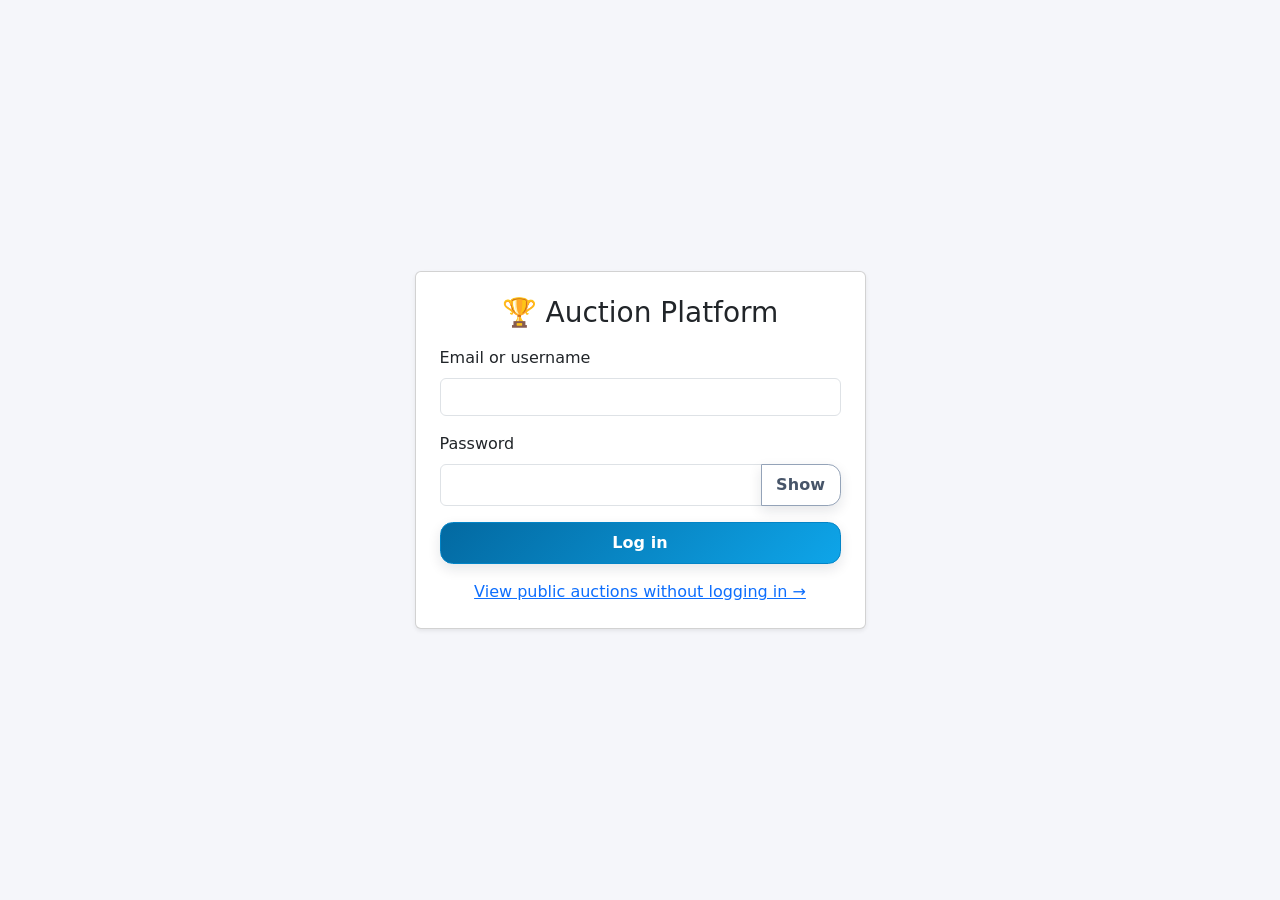
<file: App.Api/wwwroot/index.html>
<!DOCTYPE html>
<html><head><meta charset="utf-8"><title>Redirecting...</title></head>
<body>
<script>
  const role = localStorage.getItem('role');
  if (!role) { location.href = 'login.html'; }
  else if (role === 'TeamOwner') { location.href = 'team-dashboard.html'; }
  else { location.href = 'admin-dashboard.html'; }
</script>
</body></html>
</file>
<file: App.Api/wwwroot/css/app.css>
:root {
    --app-control-radius: .8rem;
    --app-control-shadow: 0 5px 13px rgba(15, 23, 42, .11);
    --app-control-shadow-hover: 0 9px 20px rgba(15, 23, 42, .17);
}

body { background-color: #f5f6fa; }

/* Shared button language: consistent geometry and interaction, semantic colors preserved. */
.btn {
    min-height: 42px;
    display: inline-flex;
    align-items: center;
    justify-content: center;
    gap: .38rem;
    padding: .55rem .9rem;
    border-radius: var(--app-control-radius);
    font-weight: 750;
    line-height: 1.1;
    letter-spacing: .005em;
    box-shadow: var(--app-control-shadow);
    transition: transform .16s ease, box-shadow .16s ease, filter .16s ease, background-color .16s ease, border-color .16s ease;
}
.btn:hover:not(:disabled):not(.disabled) {
    transform: translateY(-1px);
    box-shadow: var(--app-control-shadow-hover);
    filter: brightness(1.025);
}
.btn:active:not(:disabled):not(.disabled) {
    transform: translateY(0) scale(.985);
    box-shadow: 0 3px 8px rgba(15, 23, 42, .12);
}
.btn:focus-visible {
    outline: 3px solid rgba(14, 165, 233, .28);
    outline-offset: 2px;
    box-shadow: none;
}
.btn:disabled, .btn.disabled { opacity: .52; box-shadow: none; }
.btn-sm { min-height: 34px; padding: .4rem .68rem; border-radius: .68rem; font-size: .78rem; }
.btn-lg { min-height: 52px; padding: .72rem 1.15rem; border-radius: .9rem; }

.btn-primary, .btn-primary:hover, .btn-primary:focus { background: linear-gradient(135deg, #0369a1, #0ea5e9); border-color: #0284c7; }
.btn-success, .btn-success:hover, .btn-success:focus { background: linear-gradient(135deg, #047857, #10b981); border-color: #059669; }
.btn-danger, .btn-danger:hover, .btn-danger:focus { background: linear-gradient(135deg, #be123c, #e11d48); border-color: #be123c; }
.btn-warning, .btn-warning:hover, .btn-warning:focus { background: linear-gradient(135deg, #d97706, #f59e0b); border-color: #d97706; color: #fff; }
.btn-secondary, .btn-secondary:hover, .btn-secondary:focus { background: linear-gradient(135deg, #475569, #64748b); border-color: #475569; }
.btn-dark, .btn-dark:hover, .btn-dark:focus { background: linear-gradient(135deg, #111827, #334155); border-color: #1f2937; }
.btn-purple, .btn-purple:hover, .btn-purple:focus { background: linear-gradient(135deg, #0369a1, #0ea5e9) !important; border-color: #0284c7 !important; }

.btn-outline-primary { color: #0369a1; border-color: #38bdf8; background: #fff; }
.btn-outline-primary:hover { color: #075985; border-color: #0ea5e9; background: #e0f2fe; }
.btn-outline-success { color: #047857; border-color: #34d399; background: #fff; }
.btn-outline-success:hover { color: #065f46; border-color: #10b981; background: #d1fae5; }
.btn-outline-danger { color: #be123c; border-color: #fb7185; background: #fff; }
.btn-outline-danger:hover { color: #9f1239; border-color: #e11d48; background: #ffe4e6; }
.btn-outline-warning { color: #a15c00; border-color: #fbbf24; background: #fff; }
.btn-outline-warning:hover { color: #78350f; border-color: #f59e0b; background: #fef3c7; }
.btn-outline-secondary, .btn-outline-dark { color: #475569; border-color: #94a3b8; background: #fff; }
.btn-outline-secondary:hover, .btn-outline-dark:hover { color: #1e293b; border-color: #64748b; background: #f1f5f9; }

.btn-group { gap: .4rem; flex-wrap: wrap; }
.btn-group > .btn, .btn-group > .btn-group > .btn {
    margin-left: 0 !important;
    border-radius: var(--app-control-radius) !important;
}
.auction-header-actions { justify-content: flex-end; }
.auction-header-actions > .btn { flex: 0 0 auto; }

.navbar {
    padding-block: .65rem;
    background: linear-gradient(110deg, #111827, #1e293b) !important;
    box-shadow: 0 7px 20px rgba(15, 23, 42, .16);
}
.navbar-brand { font-weight: 850; letter-spacing: -.015em; }
.navbar .nav-link {
    min-height: 38px;
    display: inline-flex;
    align-items: center;
    padding: .48rem .75rem !important;
    border-radius: var(--app-control-radius);
    font-weight: 700;
    transition: background-color .16s ease, color .16s ease;
}
.navbar .nav-link:hover, .navbar .nav-link.active { background: rgba(255, 255, 255, .1); color: #fff; }
.navbar .btn-outline-light { background: transparent; box-shadow: none; }
.navbar .btn-outline-light:hover { background: #fff; color: #172033; }
.navbar-toggler { min-width: 42px; min-height: 42px; border-radius: var(--app-control-radius); }

.badge-sold { background-color: #198754 !important; color: #fff; }
.badge-unsold { background-color: #dc3545 !important; color: #fff; }
.badge-live { background-color: #6f42c1 !important; color: #fff; }
.badge-locked { background-color: #6c757d !important; color: #fff; }
.badge-default { background-color: #0d6efd !important; color: #fff; }

.player-card {
    height: 210px;
    display: flex;
    flex-direction: column;
    justify-content: center;
    overflow: hidden;
    border-radius: 1rem;
    box-shadow: 0 4px 20px rgba(0,0,0,.12);
    transition: transform .2s ease;
}
.player-card h2 { margin-bottom: .35rem; font-size: 1.7rem; }
.player-card p { margin-bottom: .45rem; line-height: 1.22; }
.player-selection-meter { width: min(100%, 330px); margin: auto; text-align: center; }
.player-meter-kicker { color: #0369a1; font-size: .68rem; font-weight: 900; letter-spacing: .14em; }
.player-meter-names {
    min-height: 2.65rem; display: grid; grid-template-columns: minmax(0, .85fr) minmax(0, 1.35fr) minmax(0, .85fr);
    align-items: center; gap: .4rem; margin: .25rem 0 .45rem;
}
.player-meter-side {
    overflow: hidden; color: #64748b; font-size: .7rem; font-weight: 700;
    text-overflow: ellipsis; white-space: nowrap; opacity: .72;
}
.player-meter-name {
    overflow: hidden; color: #075985; font-size: 1.05rem; font-weight: 900;
    line-height: 1.1; text-overflow: ellipsis; white-space: nowrap;
    animation: meter-name-pulse .28s ease-out;
}
.player-meter-track {
    height: 36px; display: grid; grid-template-columns: repeat(11, 1fr); align-items: end;
    gap: 4px; padding: 5px 7px; border: 1px solid #bae6fd; border-radius: .75rem;
    background: linear-gradient(180deg, #f0f9ff, #e0f2fe);
    box-shadow: inset 0 2px 7px rgba(3, 105, 161, .08);
}
.player-meter-segment {
    height: 38%; border-radius: 999px; background: #bae6fd;
    transition: height .09s ease, background-color .09s ease, box-shadow .09s ease;
}
.player-meter-segment.near { height: 62%; background: #38bdf8; }
.player-meter-segment.active {
    height: 100%; background: linear-gradient(180deg, #06b6d4, #0284c7);
    box-shadow: 0 0 10px rgba(14, 165, 233, .65);
}
.player-meter-count { margin-top: .5rem; color: #64748b; font-size: .73rem; font-weight: 650; }
@keyframes meter-name-pulse { from { opacity: .35; transform: translateY(4px); } to { opacity: 1; transform: translateY(0); } }
.player-card.bidding-active {
    position: relative; justify-content: flex-start; padding: .6rem .85rem !important;
    border: 3px solid #0891b2;
    background: linear-gradient(145deg, #ffffff 0%, #ecfeff 58%, #cffafe 100%);
    box-shadow: 0 10px 30px rgba(8, 145, 178, .26), inset 0 0 0 1px rgba(255, 255, 255, .8);
    animation: active-player-border 2.2s ease-in-out infinite;
}
.active-player-kicker {
    display:flex; align-items:center; justify-content:center; gap:.45rem; color:#0e7490;
    font-size:.78rem; font-weight:950; letter-spacing:.18em; line-height:1;
}
.active-player-live-dot { width:8px; height:8px; border-radius:50%; background:#06b6d4; box-shadow:0 0 0 4px rgba(6,182,212,.15); }
.active-player-identity { min-height:78px; display:flex; align-items:center; justify-content:center; gap:.75rem; margin:.25rem 0 .2rem; }
.active-player-photo { width:70px; height:70px; object-fit:cover; border-radius:.8rem; border:2px solid #fff; box-shadow:0 3px 10px rgba(15,23,42,.2); flex:0 0 auto; }
.active-player-name { margin:0 auto !important; padding:.08em .15em .12em; max-width:100%; color:#0f172a; font-size:clamp(1.75rem, 2.7vw, 2.45rem) !important; font-weight:950; line-height:1.08; letter-spacing:-.035em; white-space:normal; overflow-wrap:anywhere; text-wrap:balance; }
.active-player-meta { margin-top:.3rem; display:flex; align-items:center; justify-content:center; gap:.8rem; color:#334155; font-size:.94rem; font-weight:750; white-space:nowrap; overflow:hidden; }
.active-player-description { min-width:0; overflow:hidden; text-overflow:ellipsis; }
.active-player-base { flex:0 0 auto; padding-left:.8rem; border-left:2px solid #67e8f9; color:#0e7490; }
.active-player-identity.no-photo { min-height:82px; margin-top:.2rem; }
.active-player-identity.no-photo .active-player-name { font-size:clamp(2rem, 3.35vw, 2.85rem) !important; }
.active-player-identity.no-photo .active-player-meta { margin-top:.4rem; font-size:1.08rem; }
.active-player-meta span { color:#06b6d4; margin:0 .15rem; }
.active-player-bid-strip { display:grid; grid-template-columns:1fr 1.3fr; gap:.55rem; margin-top:.55rem; }
.active-player-bid-strip > div { min-width:0; min-height:54px; padding:.38rem .55rem; display:flex; flex-direction:column; justify-content:center; text-align:center; border-radius:.55rem; background:rgba(255,255,255,.88); border:1px solid #67e8f9; }
.active-player-bid-strip small { display:block; color:#64748b; font-size:.66rem; font-weight:900; letter-spacing:.11em; }
.active-player-bid-strip strong { display:block; overflow:hidden; color:#0e7490; font-size:1.13rem; line-height:1.15; text-overflow:ellipsis; white-space:nowrap; }
.active-player-drag-hint { margin-top:.16rem; text-align:center; color:#64748b; font-size:.59rem; font-weight:650; }
@keyframes active-player-border { 0%,100% { box-shadow:0 10px 30px rgba(8,145,178,.2), 0 0 0 0 rgba(6,182,212,0); } 50% { box-shadow:0 12px 34px rgba(8,145,178,.3), 0 0 0 4px rgba(6,182,212,.1); } }

.player-card.selecting-player {
    position: relative;
    overflow: hidden;
}
.player-card.selecting-player::after {
    content: "";
    position: absolute;
    inset: 0;
    background: linear-gradient(105deg, transparent 22%, rgba(14, 165, 233, .16) 43%, rgba(255, 255, 255, .72) 50%, rgba(14, 165, 233, .16) 57%, transparent 78%);
    transform: translateX(-110%);
    animation: player-select-shimmer .85s ease-in-out infinite;
    pointer-events: none;
}
.player-card.player-reveal {
    transform-origin: center;
    animation: player-result-reveal .42s cubic-bezier(.2, .9, .25, 1.08) both;
}
.player-action-spin.is-spinning .player-action-icon { animation: select-icon-spin .7s linear infinite; }
@keyframes player-select-shimmer { to { transform: translateX(110%); } }
@keyframes player-result-reveal {
    from { opacity: .15; transform: translateY(8px) scale(.94); }
    to { opacity: 1; transform: translateY(0) scale(1); }
}
@keyframes select-icon-spin { to { transform: rotate(360deg); } }
@media (prefers-reduced-motion: reduce) {
    .player-card.selecting-player::after, .player-card.player-reveal, .player-card.bidding-active, .player-action-spin.is-spinning .player-action-icon {
        animation-duration: .01ms !important;
        animation-iteration-count: 1 !important;
    }
    .player-meter-name { animation: none; }
}

.player-card[draggable="true"] { cursor: grab; }
.player-wheel-overlay { position:fixed; inset:0; z-index:1085; display:grid; place-items:center; padding:1rem; background:rgba(2,12,27,.82); backdrop-filter:blur(7px); }
.player-wheel-dialog { width:min(96vw, 720px); padding:1rem 1.25rem 1.2rem; text-align:center; border:1px solid rgba(103,232,249,.35); border-radius:1.25rem; background:linear-gradient(145deg,#f8fafc,#ecfeff); box-shadow:0 28px 80px rgba(0,0,0,.45); }
.player-wheel-kicker { color:#0e7490; font-size:.72rem; font-weight:950; letter-spacing:.16em; }
.player-wheel-title { margin:.15rem 0 .6rem; color:#0f172a; font-size:clamp(1.45rem,3vw,2rem); font-weight:950; }
.player-wheel-stage { position:relative; width:min(76vh, 78vw, 560px); aspect-ratio:1; margin:auto; }
.player-wheel-stage canvas { display:block; width:100% !important; height:100% !important; }
.player-wheel-pointer { position:absolute; top:-2px; left:50%; z-index:2; width:0; height:0; transform:translateX(-50%); border-left:16px solid transparent; border-right:16px solid transparent; border-top:34px solid #ef4444; filter:drop-shadow(0 3px 2px rgba(0,0,0,.32)); }
.player-wheel-pointer.is-ticking { transform-origin:50% 0; animation:player-wheel-pointer-click .12s ease-out; }
@keyframes player-wheel-pointer-click { 0% { transform:translateX(-50%) rotate(0); } 42% { transform:translateX(-50%) rotate(-11deg); } 100% { transform:translateX(-50%) rotate(0); } }
.player-wheel-needle-name { width:min(100%, 520px); min-height:2.3rem; margin:.35rem auto 0; padding:.38rem .75rem; overflow:hidden; color:#075985; font-size:clamp(1.05rem,2.5vw,1.45rem); font-weight:950; line-height:1.15; text-overflow:ellipsis; white-space:nowrap; border:1px solid #a5f3fc; border-radius:.65rem; background:#ecfeff; }
.player-wheel-count { margin-top:.55rem; color:#475569; font-size:.86rem; font-weight:750; }
.available-players-modal { border:0; border-radius:1rem; overflow:hidden; box-shadow:0 24px 70px rgba(15,23,42,.28); }
.available-players-modal .modal-header { padding:1rem 1.25rem; background:#f8fafc; }
.available-players-modal .modal-body { padding:1.1rem 1.25rem 1.35rem; }
.available-players-grid { display:grid; grid-template-columns:repeat(2,minmax(0,1fr)); gap:.7rem; }
.available-player-tile { display:flex; align-items:center; gap:.75rem; min-width:0; padding:.8rem .9rem; border:1px solid #dbe4ee; border-radius:.8rem; background:#fff; box-shadow:0 3px 10px rgba(15,23,42,.05); }
.available-player-number { display:grid; place-items:center; flex:0 0 2rem; width:2rem; height:2rem; color:#075985; font-size:.78rem; font-weight:900; border-radius:.55rem; background:#e0f2fe; }
.available-player-name { overflow:hidden; color:#0f172a; font-size:1rem; font-weight:850; line-height:1.2; text-overflow:ellipsis; white-space:nowrap; }
.available-player-role { margin-top:.18rem; overflow:hidden; color:#64748b; font-size:.79rem; text-overflow:ellipsis; white-space:nowrap; }
.available-player-price { flex:0 0 auto; color:#0f766e; font-size:1rem; font-weight:900; text-align:right; }
.available-player-price small { display:block; color:#64748b; font-size:.62rem; font-weight:750; letter-spacing:.06em; text-transform:uppercase; }
@media (max-width:767.98px) { .available-players-grid { grid-template-columns:1fr; } .available-player-tile { padding:.7rem; } }
.draw-winner-celebration { position:fixed; inset:0; z-index:1100; display:grid; place-items:center; overflow:hidden; pointer-events:none; background:radial-gradient(circle,rgba(255,255,255,.08),transparent 48%); animation:draw-winner-enter .28s ease-out both; }
.draw-winner-panel { position:relative; z-index:2; width:min(88vw,600px); padding:1.05rem 1.4rem 1.2rem; overflow:hidden; text-align:center; border:2px solid rgba(255,255,255,.92); border-radius:1.2rem; background:linear-gradient(145deg,rgba(8,47,73,.96),rgba(15,23,42,.97)); box-shadow:0 22px 75px rgba(0,0,0,.55),0 0 0 8px rgba(34,211,238,.18); animation:draw-winner-pop .58s cubic-bezier(.16,1.35,.3,1) both; }
.draw-winner-panel::after { content:""; position:absolute; inset:-80% -25%; background:linear-gradient(110deg,transparent 38%,rgba(255,255,255,.32) 49%,transparent 60%); animation:draw-winner-shine 1.15s .25s ease-out both; }
.draw-winner-kicker { position:relative; z-index:1; color:#fde047; font-size:clamp(.78rem,2vw,1rem); font-weight:950; letter-spacing:.2em; }
.draw-winner-name { position:relative; z-index:1; margin-top:.28rem; color:#fff; font-size:clamp(2rem,6vw,4rem); font-weight:1000; line-height:1.02; overflow-wrap:anywhere; text-shadow:0 4px 18px rgba(0,0,0,.42); }
.draw-winner-confetti { position:absolute; inset:0; z-index:1; overflow:hidden; }
.draw-winner-confetti i { position:absolute; top:-8vh; left:0; width:10px; height:18px; border-radius:2px; transform:translateX(var(--confetti-x)); animation:draw-confetti-fall var(--confetti-duration) var(--confetti-delay) cubic-bezier(.18,.72,.38,1) both; }
.draw-winner-confetti i.is-round { width:11px; height:11px; border-radius:50%; }
.draw-winner-out { opacity:0; transition:opacity .38s ease; }
@keyframes draw-winner-enter { from { opacity:0; } to { opacity:1; } }
@keyframes draw-winner-pop { 0% { opacity:0; transform:scale(.55) rotate(-2deg); } 68% { transform:scale(1.045) rotate(.5deg); } 100% { opacity:1; transform:scale(1); } }
@keyframes draw-winner-shine { from { transform:translateX(-70%) rotate(8deg); } to { transform:translateX(80%) rotate(8deg); } }
@keyframes draw-confetti-fall { 0% { transform:translate3d(var(--confetti-x),-8vh,0) rotate(0); opacity:0; } 8% { opacity:1; } 100% { transform:translate3d(calc(var(--confetti-x) + var(--confetti-drift)),108vh,0) rotate(var(--confetti-turn)); opacity:.95; } }
@media (prefers-reduced-motion:reduce) { .draw-winner-panel,.draw-winner-celebration,.draw-winner-confetti i { animation-duration:.01ms !important; } }
.player-card.being-dragged { opacity: .4; }

.teams-section {
    border: none;
    background: linear-gradient(135deg, #f5f0ff 0%, #eef4ff 100%);
    border-radius: 1rem;
    box-shadow: 0 4px 16px rgba(111,66,193,.08);
}
.teams-section-header h5 { color: #4a2a8a; font-weight: 700; }
.teams-section-hint { color: #6f42c1; font-style: italic; }

.team-box {
    cursor: pointer;
    border: 2px solid transparent;
    border-top: 4px solid var(--team-color, #6f42c1);
    border-radius: .75rem;
    background: #fff;
    box-shadow: 0 2px 8px rgba(0,0,0,.06);
    transition: border-color .15s ease, background-color .15s ease, transform .15s ease, box-shadow .15s ease;
}
.team-box:hover {
    transform: translateY(-3px);
    box-shadow: 0 8px 20px rgba(0,0,0,.12);
}
.team-box.drop-hover {
    border-color: var(--team-color, #6f42c1);
    background-color: #f5f0ff;
    transform: scale(1.02);
}
.team-box.keyboard-selected {
    border-color: var(--team-color, #06b6d4);
    background: color-mix(in srgb, var(--team-color, #06b6d4) 8%, white);
    box-shadow: 0 0 0 3px color-mix(in srgb, var(--team-color, #06b6d4) 28%, transparent), 0 10px 24px rgba(0,0,0,.15);
    transform: translateY(-3px);
}
.keyboard-bid-status {
    min-height: 2rem;
    padding: .4rem .6rem;
    border-radius: .5rem;
    background: #f1f3f5;
    color: #68717c;
    font-size: .78rem;
}
.keyboard-bid-status.has-selection {
    background: #e8f7fa;
    color: #075985;
    font-weight: 700;
}
.auction-toast-stack {
    position: fixed;
    right: 1rem;
    bottom: 1rem;
    z-index: 1090;
    width: min(390px, calc(100vw - 2rem));
    display: flex;
    flex-direction: column;
    gap: .65rem;
    pointer-events: none;
}
.auction-toast {
    display: grid;
    grid-template-columns: 30px minmax(0, 1fr) 24px;
    align-items: start;
    gap: .65rem;
    padding: .85rem .8rem;
    border: 1px solid rgba(220, 53, 69, .24);
    border-left: 4px solid #dc3545;
    border-radius: .75rem;
    background: rgba(255, 255, 255, .98);
    color: #282c34;
    box-shadow: 0 14px 36px rgba(26, 32, 44, .22);
    opacity: 0;
    transform: translateX(18px);
    transition: opacity .2s ease, transform .2s ease;
    pointer-events: auto;
}
.auction-toast.show { opacity: 1; transform: translateX(0); }
.auction-toast-success { border-color: rgba(25, 135, 84, .24); border-left-color: #198754; }
.auction-toast-warning { border-color: rgba(245, 158, 11, .28); border-left-color: #f59e0b; }
.auction-toast-info { border-color: rgba(14, 165, 233, .25); border-left-color: #0ea5e9; }
.auction-toast-icon {
    width: 28px; height: 28px;
    display: inline-flex;
    align-items: center;
    justify-content: center;
    border-radius: 50%;
    background: #fde8eb;
    color: #b42332;
    font-weight: 900;
}
.auction-toast-success .auction-toast-icon { background: #e2f5e9; color: #146c43; }
.auction-toast-warning .auction-toast-icon { background: #fff3d6; color: #9a6700; }
.auction-toast-info .auction-toast-icon { background: #e0f2fe; color: #0369a1; }
.auction-toast-message { padding-top: .18rem; font-size: .9rem; font-weight: 650; line-height: 1.35; }
.auction-toast-close {
    border: 0;
    background: transparent;
    color: #747b86;
    font-size: 1.25rem;
    line-height: 1;
    padding: 0;
}
@media (max-width: 575.98px) {
    .auction-toast-stack { right: .65rem; bottom: .65rem; width: calc(100vw - 1.3rem); }
}
.team-avatar {
    width: 40px; height: 40px; border-radius: 50%;
    display: flex; align-items: center; justify-content: center;
    color: #fff; font-weight: 700; font-size: .9rem; flex-shrink: 0;
    box-shadow: 0 2px 6px rgba(0,0,0,.15);
}
.team-panel-logo, .display-team-logo, .team-admin-logo {
    width: 42px; height: 42px; object-fit: contain; border-radius: 9px;
    background: #fff; padding: 3px; flex: 0 0 auto;
    border: 1px solid color-mix(in srgb, var(--team-color, #94a3b8) 45%, transparent);
}
.display-team-logo { width: 44px; height: 44px; }
.team-admin-logo { width: 36px; height: 36px; }
.team-admin-logo-lg { width: 64px; height: 64px; }
.team-logo-preview { min-height: 64px; display:flex; align-items:center; }
.team-color-swatch { width: 22px; height: 22px; display:inline-block; vertical-align:middle; border-radius:6px; border:1px solid #cbd5e1; }
.sponsor-logo-setup {
    width: 120px; height: 72px; object-fit: contain; object-position: center;
    padding: 6px; border: 1px solid #dee2e6; border-radius: .5rem; background: #fff;
}
.sponsor-logo-display {
    width: 88px; height: 52px; padding: 4px; border-radius: .35rem; background: #fff;
    flex: 0 0 88px; display: flex; align-items: center; justify-content: center; overflow: hidden;
}
.sponsor-name-display {
    min-width: 0; flex: 1 1 auto; font-size: .72rem; line-height: 1.25;
    white-space: normal; overflow-wrap: anywhere; word-break: normal;
    display: -webkit-box; -webkit-box-orient: vertical; -webkit-line-clamp: 2; overflow: hidden;
}
@media (max-width: 575.98px) {
    .setup-dashboard-link { position: static !important; display: inline-block; margin-bottom: .75rem; }
}
.team-balance-amount { font-size: 1.35rem; font-weight: 700; }
.team-spend-bar { background-color: #eee; border-radius: 3px; }
/* Caps each team box's height so 6+ teams still fit on one screen - only kicks in a scrollbar
   for genuinely long rosters (e.g. 10 players); short rosters show with no scrollbar at all. */
.team-roster-scroll { max-height: 190px; overflow-y: auto; }
.team-roster-scroll.no-roster-scroll { max-height: none; overflow-y: visible; }
.team-box .team-title { font-size:1.15rem; line-height:1.15; }
.team-roster-player-name { color:#172033; font-weight:500; }
.team-bid-capacity { display:grid; grid-template-columns:1fr 1fr; gap:.45rem; }
.team-bid-capacity > div { min-width:0; padding:.42rem .5rem; border:1px solid #e2e8f0; border-radius:.55rem; background:#f8fafc; }
.team-bid-capacity span { display:block; color:#64748b; font-size:.68rem; font-weight:700; line-height:1.1; }
.team-bid-capacity strong { display:block; margin-top:.15rem; color:#0f172a; font-size:1.05rem; line-height:1.1; }
.team-roster-player-skill { margin-left:.2rem; color:#7c8798; font-size:.82em; font-weight:550; }

.balance-positive { color: #198754; font-weight: 600; }
.balance-low { color: #dc3545; font-weight: 600; }

.table-sold td { background-color: rgba(25,135,84,.08); }
.table-unsold td { background-color: rgba(220,53,69,.08); }

.display-fullscreen {
    min-height: 100vh;
    background:
        radial-gradient(circle at 12% -10%, rgba(14, 165, 233, .22), transparent 30%),
        radial-gradient(circle at 92% 110%, rgba(20, 184, 166, .15), transparent 34%),
        linear-gradient(145deg, #081320 0%, #0a1727 48%, #07111d 100%);
    color: #fff;
}
.display-fullscreen::before {
    content: "";
    position: fixed;
    inset: 0;
    pointer-events: none;
    opacity: .16;
    background-image:
        linear-gradient(rgba(255,255,255,.025) 1px, transparent 1px),
        linear-gradient(90deg, rgba(255,255,255,.025) 1px, transparent 1px);
    background-size: 42px 42px;
}
.display-layout { position: relative; z-index: 1; padding: .65rem; }
.display-subtext { color: #91a3b8; }
.display-amount { color: #fbbf24; }
.display-border { border-color: rgba(148, 163, 184, .15) !important; }

.display-hero {
    position: relative;
    overflow: hidden;
    background: linear-gradient(110deg, rgba(11, 32, 51, .96), rgba(10, 45, 62, .9));
    border: 1px solid rgba(34, 211, 238, .2);
    border-radius: 1rem;
    padding: .7rem 1.1rem;
    box-shadow: 0 12px 32px rgba(0, 0, 0, .28);
}
.display-hero::after {
    content: none;
}
.display-eyebrow, .display-live-label, .display-card-kicker {
    color: #67e8f9;
    font-size: .62rem;
    line-height: 1.2;
    font-weight: 800;
    letter-spacing: .15em;
}
.display-card-kicker { color: #71869c; font-size: .5rem; letter-spacing: .1em; }
.display-status-pill {
    display: inline-flex;
    align-items: center;
    gap: .45rem;
    flex-shrink: 0;
    padding: .45rem .75rem;
    border: 1px solid rgba(34, 211, 238, .32);
    border-radius: 999px;
    background: rgba(6, 182, 212, .12) !important;
    color: #a5f3fc !important;
    font-weight: 800;
    text-transform: uppercase;
    letter-spacing: .08em;
}
.display-status-pill::before {
    content: "";
    width: 8px; height: 8px;
    border-radius: 50%;
    background: #22d3ee;
    box-shadow: 0 0 12px #22d3ee;
}
.display-status-pill.is-live::before {
    animation: display-pulse 1.8s ease-in-out infinite;
}
@keyframes display-pulse { 50% { opacity: .45; transform: scale(.75); } }
.display-live-strip {
    height: 82px;
    min-height: 82px;
    max-height: 82px;
    display: flex;
    align-items: center;
    justify-content: space-between;
    gap: 1rem;
    padding: .55rem 1rem;
    border: 1px solid rgba(148, 163, 184, .24);
    border-radius: .9rem;
    background: linear-gradient(100deg, rgba(15, 31, 48, .96), rgba(30, 41, 52, .92));
    box-shadow: inset 4px 0 0 #64748b, 0 8px 24px rgba(0,0,0,.2);
}
.display-live-strip.is-selecting-player {
    border-color: rgba(251, 191, 36, .42);
    background: linear-gradient(100deg, rgba(48, 38, 18, .96), rgba(30, 41, 52, .94));
    box-shadow: inset 5px 0 0 #fbbf24, 0 0 0 3px rgba(251, 191, 36, .08), 0 8px 26px rgba(0,0,0,.24);
}
.display-live-strip.is-selecting-player #displayPlayerLabel { color:#fde68a; }
.display-live-copy { min-width: 0; }
.display-live-price {
    min-width: 180px;
    padding-left: 1rem;
    border-left: 1px solid rgba(148, 163, 184, .18);
    text-align: right;
}
.display-current-player {
    overflow: hidden;
    color: #f8fafc;
    font-size: 1.35rem;
    line-height: 1.15;
    font-weight: 850;
    text-overflow: ellipsis;
    white-space: nowrap;
}
.display-live-strip.has-active-player {
    border: 2px solid rgba(34, 211, 238, .72);
    background: linear-gradient(100deg, rgba(8, 47, 73, .98), rgba(15, 31, 48, .96));
    box-shadow: inset 5px 0 0 #22d3ee, 0 0 0 3px rgba(34, 211, 238, .1), 0 10px 30px rgba(0,0,0,.3);
}
.display-live-strip.has-active-player .display-current-player { font-size:clamp(1.65rem, 3vw, 2.2rem); font-weight:950; letter-spacing:-.025em; }
.display-live-strip.has-active-player #displayPlayerLabel { color:#67e8f9; font-weight:950; letter-spacing:.16em; }
.display-live-strip.has-active-player .display-current-amount { font-size:clamp(1.9rem, 3vw, 2.5rem); }
.display-live-strip.has-active-player #displayLeaderTeam { color:#f8fafc; font-size:1rem; font-weight:800; }
.display-live-strip.has-active-player #displayCurrentMeta { font-size:.95rem; font-weight:700; }
.display-current-amount { color: #fbbf24; font-size: 1.5rem; line-height: 1; font-weight: 900; }
.display-side-panel {
    padding: .55rem;
    border: 1px solid rgba(148, 163, 184, .12);
    border-radius: .9rem;
    background: rgba(8, 22, 36, .68);
}
.display-hero-title {
    font-weight: 800;
    font-size: clamp(1.55rem, 3vw, 2.35rem);
    color: #f8fafc;
    letter-spacing: -.025em;
}
.display-section-title {
    color: #cbd5e1;
    font-weight: 800;
    letter-spacing: .1em;
    font-size: .72rem;
    text-transform: uppercase;
}
/* The team box itself is the scroll boundary (only kicks in if a roster genuinely can't
   fit even at full box height) - the page as a whole never scrolls. */
.display-roster-scroll { }
.display-hero-logo {
    width: 58px; height: 58px; object-fit: cover; border-radius: .8rem;
    background: #fff;
    box-shadow: 0 0 0 2px rgba(34, 211, 238, .35), 0 8px 18px rgba(0,0,0,.35);
}

.display-team-card {
    overflow: hidden;
    background: linear-gradient(145deg, rgba(16, 35, 54, .96), rgba(11, 27, 43, .96));
    border: 1px solid rgba(103, 232, 249, .16);
    border-top: 3px solid var(--team-color, #22d3ee);
    border-radius: .9rem;
    color: #fff;
    box-shadow: 0 8px 22px rgba(0,0,0,.25);
    transition: transform .2s ease, box-shadow .2s ease;
}
.display-team-card:hover {
    transform: translateY(-2px);
    box-shadow: 0 12px 28px rgba(0,0,0,.36);
}
.display-team-name { color: #f8fafc; font-size: clamp(1.2rem, 1.45vw, 1.45rem); font-weight: 900; letter-spacing:-.015em; }
.display-player-name { color:#f8fafc; font-weight:500; }
.display-player-skill { margin-left:.18rem; color:#7dd3fc; font-size:.8em; font-weight:600; }
.display-balance { color: #67e8f9; font-size: 1rem; }
.display-purse-label { color: #71869c; font-size: .52rem; font-weight: 850; letter-spacing: .08em; text-transform: uppercase; }
.display-purse-value { color: var(--team-color, #67e8f9); font-size: 1rem; font-weight: 850; }
.display-team-card .display-amount { color: #bae6fd; }

/* The public board is a dense, fixed-height TV layout by default. On tablets and
   phones it becomes a normal scrolling document so every section stays readable. */
@media (max-width: 991.98px) {
    .display-layout {
        height: auto !important;
        min-height: 100vh;
        overflow: visible !important;
        padding: .65rem;
    }
    .display-main-grid {
        flex-direction: column;
        min-height: auto !important;
    }
    #teamRosters {
        grid-template-columns: repeat(2, minmax(0, 1fr)) !important;
        grid-auto-rows: auto !important;
    }
    .display-team-card { min-height: 220px; }
    .display-roster-scroll {
        overflow-y: visible !important;
        min-height: auto !important;
    }
    .display-side-panel {
        width: 100% !important;
        min-height: auto !important;
    }
    #sponsorList { overflow-y: visible !important; }
}

@media (max-width: 575.98px) {
    .display-layout { padding: .45rem; }
    .display-hero {
        align-items: flex-start !important;
        flex-wrap: wrap;
        gap: .55rem !important;
        padding: .7rem;
    }
    .display-hero-copy {
        flex-basis: calc(100% - 52px);
        order: 1;
    }
    .display-hero-logo {
        width: 44px;
        height: 44px;
        order: 0;
    }
    .display-hero-title {
        font-size: clamp(1.25rem, 7vw, 1.75rem);
        white-space: normal !important;
    }
    .display-status-pill {
        order: 2;
        margin-left: 0;
        padding: .35rem .6rem;
        font-size: .72rem;
    }
    .display-live-strip {
        height: 142px;
        min-height: 142px;
        max-height: 142px;
        align-items: stretch;
        flex-direction: column;
        gap: .65rem;
        padding: .75rem;
    }
    .display-live-price {
        min-width: 0;
        padding-top: .65rem;
        padding-left: 0;
        border-top: 1px solid rgba(148, 163, 184, .18);
        border-left: 0;
        text-align: left;
    }
    .display-current-player {
        font-size: 1.15rem;
        white-space: normal;
    }
    .display-current-amount { font-size: 1.35rem; }
    #teamRosters {
        grid-template-columns: minmax(0, 1fr) !important;
        gap: .65rem !important;
    }
    .display-team-card { min-height: 0; }
    .display-team-name { font-size: 1.2rem; }
    .display-team-card .display-roster-scroll > div { font-size: .9rem !important; }
    .display-side-panel { padding: .75rem; }
}

.display-leaderboard { display: flex; flex-direction: column; gap: .4rem; }
.display-leaderboard-row {
    display: flex; align-items: center; gap: .6rem;
    background: rgba(17, 38, 58, .9);
    border: 1px solid rgba(148, 163, 184, .13);
    border-radius: .6rem;
    padding: .4rem .7rem;
    color: #fff;
    box-shadow: 0 4px 12px rgba(0,0,0,.18);
}
.display-leaderboard-first {
    background: linear-gradient(90deg, rgba(251, 191, 36, .18), rgba(17, 38, 58, .9));
    border-color: rgba(251, 191, 36, .42);
    box-shadow: 0 0 18px rgba(251, 191, 36, .1);
}
.display-medal { font-size: 1.2rem; }
.display-rank, .display-stat-icon {
    width: 24px; height: 24px;
    display: inline-flex;
    align-items: center;
    justify-content: center;
    flex: 0 0 24px;
    border-radius: .45rem;
    background: rgba(34, 211, 238, .12);
    color: #67e8f9;
    font-size: .7rem;
    font-weight: 900;
}
.display-stat-hot { background: rgba(251, 191, 36, .15); color: #fbbf24; }
.display-stat-cool { background: rgba(34, 211, 238, .12); color: #67e8f9; }

.timeline-item { border-left: 3px solid #6f42c1; padding-left: 1rem; margin-bottom: .5rem; }

.cursor-pointer { cursor: pointer; }

/* Event-driven SOLD celebration shared by the operator console and public display. */
.sold-celebration {
    position: fixed;
    inset: 0;
    z-index: 1200;
    display: grid;
    place-items: center;
    padding: 1.25rem;
    pointer-events: none;
    background: radial-gradient(circle, rgba(15, 23, 42, .2), rgba(15, 23, 42, .72));
    backdrop-filter: blur(3px);
    animation: sold-backdrop-in .22s ease-out both;
}
.sold-celebration-panel {
    width: min(680px, 92vw);
    padding: clamp(1.5rem, 5vw, 3rem);
    overflow: hidden;
    border: 2px solid color-mix(in srgb, var(--sold-team-color) 72%, white);
    border-radius: 1.5rem;
    background:
        radial-gradient(circle at 50% 0, color-mix(in srgb, var(--sold-team-color) 30%, transparent), transparent 55%),
        linear-gradient(150deg, #111f30, #07111e);
    color: #fff;
    text-align: center;
    box-shadow: 0 28px 80px rgba(0, 0, 0, .48), 0 0 42px color-mix(in srgb, var(--sold-team-color) 35%, transparent);
    animation: sold-panel-in .55s cubic-bezier(.2, .9, .25, 1.15) both;
}
.sold-stamp {
    width: max-content;
    margin: .45rem auto .8rem;
    padding: .05em .25em;
    border: .09em solid currentColor;
    border-radius: .12em;
    color: var(--sold-team-color);
    font-size: clamp(4.5rem, 16vw, 9rem);
    font-weight: 1000;
    line-height: .88;
    letter-spacing: -.04em;
    text-shadow: 0 4px 18px color-mix(in srgb, var(--sold-team-color) 45%, transparent);
    transform: rotate(-6deg);
    animation: sold-stamp-in .48s .15s cubic-bezier(.18, 1.35, .35, 1) both;
}
.sold-hammer-stage { position:relative; width:190px; height:125px; margin:0 auto .65rem; }
.sold-hammer {
    position:absolute; left:52px; top:-8px; font-size:6.2rem; line-height:1;
    transform-origin:78% 78%; filter:drop-shadow(0 10px 12px rgba(0,0,0,.38));
    animation:sold-hammer-strike .72s .08s cubic-bezier(.25,.8,.3,1.15) both;
}
.sold-hammer-impact {
    position:absolute; left:50%; bottom:0; transform:translateX(-50%);
    padding:.08em .35em; border:4px solid var(--sold-team-color); border-radius:.35rem;
    color:#fff; background:color-mix(in srgb, var(--sold-team-color) 80%, #0f172a);
    font-size:2rem; font-weight:1000; letter-spacing:.08em;
    box-shadow:0 0 28px color-mix(in srgb, var(--sold-team-color) 55%, transparent);
    animation:sold-hammer-impact .35s .56s cubic-bezier(.18,1.4,.35,1) both;
}

/* Primary live-auction player actions */
.player-action-bar {
    display: grid;
    grid-template-columns: minmax(0, 1.25fr) minmax(0, 1fr);
    gap: .7rem;
}
.player-action {
    min-height: 68px;
    display: flex;
    align-items: center;
    gap: .75rem;
    padding: .7rem .9rem;
    border: 1px solid transparent;
    border-radius: var(--app-control-radius);
    color: #fff;
    text-align: left;
    box-shadow: 0 8px 20px rgba(15, 23, 42, .15);
    transition: transform .18s ease, box-shadow .18s ease, filter .18s ease;
}
.player-action:hover:not(:disabled) {
    color: #fff;
    transform: translateY(-2px);
    filter: brightness(1.04);
}
.player-action:active:not(:disabled) { transform: translateY(0) scale(.985); }
.player-action:focus-visible { outline: 3px solid rgba(14, 165, 233, .3); outline-offset: 2px; }
.player-action:disabled { opacity: .55; cursor: not-allowed; box-shadow: none; }
.player-action-spin {
    background: linear-gradient(135deg, #0369a1, #0ea5e9);
    box-shadow: 0 9px 22px rgba(3, 105, 161, .28);
}
.player-action-unsold {
    background: linear-gradient(135deg, #9f1239, #e11d48);
    box-shadow: 0 9px 22px rgba(190, 24, 93, .22);
}
.player-action-icon {
    width: 40px;
    height: 40px;
    flex: 0 0 40px;
    display: inline-grid;
    place-items: center;
    border: 1px solid rgba(255, 255, 255, .22);
    border-radius: .75rem;
    background: rgba(255, 255, 255, .14);
    font-size: 1.55rem;
    font-weight: 800;
    line-height: 1;
}
.player-action-copy { min-width: 0; display: flex; flex-direction: column; line-height: 1.15; }
.player-action-copy strong { font-size: .92rem; white-space: nowrap; }
.player-action-copy small { margin-top: .2rem; color: rgba(255, 255, 255, .78); font-size: .7rem; }
@media (max-width: 575.98px) {
    .player-action-bar { grid-template-columns: 1fr; }
}
.sold-player-name { font-size: clamp(1.6rem, 5vw, 2.8rem); font-weight: 900; line-height: 1.1; }
.sold-result-line { margin-top: .45rem; color: #e2e8f0; font-size: clamp(1rem, 3vw, 1.45rem); font-weight: 750; }
.sold-celebration-out { animation: sold-backdrop-out .5s ease-in both; }
.sold-sound-unlock {
    position: fixed;
    bottom: .75rem;
    right: .75rem;
    z-index: 1100;
    padding: .45rem .8rem;
    border: 1px solid rgba(103, 232, 249, .55);
    border-radius: 999px;
    background: rgba(8, 23, 38, .92);
    color: #a5f3fc;
    font-size: .78rem;
    font-weight: 800;
    box-shadow: 0 8px 24px rgba(0, 0, 0, .25);
}
@keyframes sold-backdrop-in { from { opacity: 0; } to { opacity: 1; } }
@keyframes sold-backdrop-out { from { opacity: 1; } to { opacity: 0; } }
@keyframes sold-panel-in { from { opacity: 0; transform: scale(.72) translateY(35px); } to { opacity: 1; transform: scale(1) translateY(0); } }
@keyframes sold-stamp-in { from { opacity: 0; transform: rotate(-14deg) scale(1.7); } to { opacity: 1; transform: rotate(-6deg) scale(1); } }
@keyframes sold-hammer-strike { 0% { opacity:0; transform:rotate(-58deg) scale(.8); } 35% { opacity:1; } 72% { transform:rotate(10deg) scale(1.05); } 84% { transform:rotate(-4deg) scale(1); } 100% { opacity:1; transform:rotate(0); } }
@keyframes sold-hammer-impact { from { opacity:0; transform:translateX(-50%) scale(.35); } to { opacity:1; transform:translateX(-50%) scale(1); } }
@media (prefers-reduced-motion: reduce) {
    .sold-celebration, .sold-celebration-panel, .sold-stamp, .sold-hammer, .sold-hammer-impact, .sold-celebration-out { animation-duration: .01ms !important; }
}

/* Live-auction right column: keep the history tabs compact so the page fits one screen */
.nav-tabs-sm .nav-link { padding: .25rem .6rem; font-size: .85rem; }
.history-box { max-height: 200px; overflow-y: auto; }

/* Tournament draw */
.draw-shell {
    padding: .25rem 0 1.5rem;
}
.draw-stage {
    min-height: 650px;
    overflow: hidden;
    background:
        radial-gradient(circle at 50% 42%, rgba(111, 66, 193, .10), transparent 42%),
        linear-gradient(145deg, #fff 0%, #f7f3ff 100%);
}
.draw-toolbar {
    width: min(100%, 760px);
    margin-inline: auto;
    padding: .65rem .8rem;
    border: 1px solid rgba(111, 66, 193, .14);
    border-radius: .75rem;
    background: rgba(255, 255, 255, .72);
}
.draw-kicker {
    color: #6f42c1;
    font-size: .72rem;
    font-weight: 800;
    letter-spacing: .14em;
}
.draw-step-badge {
    min-width: 2.3rem;
    height: 2.3rem;
    padding: 0 .6rem;
    border-radius: 999px;
    display: inline-flex;
    align-items: center;
    justify-content: center;
    background: #ede7f6;
    color: #5b2fa0;
    font-weight: 800;
}
.draw-name-inputs {
    max-height: 440px;
    overflow-y: auto;
    padding-right: .3rem;
}
.draw-name-row {
    display: grid;
    grid-template-columns: minmax(78px, auto) 1fr;
    align-items: center;
    gap: .75rem;
    margin-bottom: .65rem;
}
.draw-slot-label {
    color: #4a2a8a;
    font-weight: 750;
    white-space: nowrap;
}
.draw-current-team {
    color: #35205f;
    font-weight: 850;
}
.draw-wheel-wrap {
    position: relative;
    width: min(100%, 570px);
    aspect-ratio: 1;
    filter: drop-shadow(0 18px 26px rgba(42, 24, 72, .2));
}
#tournamentWheel {
    display: block;
    width: 100%;
    height: 100%;
}
.draw-pointer {
    position: absolute;
    top: -3px;
    left: 50%;
    width: 0;
    height: 0;
    transform: translateX(-50%);
    border-left: 18px solid transparent;
    border-right: 18px solid transparent;
    border-top: 34px solid #dc3545;
    z-index: 3;
    filter: drop-shadow(0 3px 2px rgba(0, 0, 0, .28));
}
.draw-latest-result {
    width: min(100%, 570px);
    margin: .75rem auto 0;
    padding: .8rem 1rem;
    border: 1px solid rgba(25, 135, 84, .25);
    border-radius: .8rem;
    background: rgba(25, 135, 84, .09);
    color: #146c43;
    text-align: center;
    font-size: 1.05rem;
    animation: draw-result-in .35s ease-out;
}
@keyframes draw-result-in {
    from { opacity: 0; transform: translateY(8px) scale(.98); }
    to { opacity: 1; transform: translateY(0) scale(1); }
}
@media (max-width: 767.98px) {
    .draw-stage { min-height: auto; }
    .draw-pointer {
        border-left-width: 13px;
        border-right-width: 13px;
        border-top-width: 25px;
    }
    .draw-name-inputs { max-height: none; }
}

/* Fixture generator */
.fixture-shell { padding-bottom: 2rem; }
.fixture-hero {
    display: flex;
    align-items: center;
    justify-content: space-between;
    gap: 1.25rem;
    padding: 1.25rem 1.5rem;
    border: 1px solid #dbe5f0;
    border-radius: 1rem;
    background: linear-gradient(120deg, #f7fbff 0%, #eef8f4 100%);
}
.fixture-hero p { color: #526274; max-width: 780px; }
.fixture-kicker {
    color: #087f5b;
    font-size: .75rem;
    font-weight: 850;
    letter-spacing: .12em;
}
.fixture-team-count {
    min-width: 96px;
    padding: .7rem 1rem;
    border: 1px solid rgba(8, 127, 91, .2);
    border-radius: .85rem;
    background: #fff;
    text-align: center;
    box-shadow: 0 8px 20px rgba(25, 50, 70, .07);
}
.fixture-team-count strong { display: block; color: #087f5b; font-size: 1.7rem; line-height: 1; }
.fixture-team-count span { color: #667788; font-size: .78rem; font-weight: 700; text-transform: uppercase; }
.fixture-optional {
    margin: -.4rem 0 1.25rem;
    padding: 1rem;
    border: 1px solid #dce7e2;
    border-radius: .8rem;
    background: #f7fbf9;
}
.fixture-match-times { display: grid; grid-template-columns: 1fr; gap: .65rem; }
.fixture-match-time-row {
    display: grid;
    grid-template-columns: minmax(58px, auto) minmax(0, 1fr) auto minmax(0, 1fr);
    align-items: center;
    gap: .5rem;
    padding: .5rem .6rem;
    border: 1px solid #dce5ec;
    border-radius: .7rem;
    background: #f8fafc;
}
.fixture-match-time-row label { margin: 0; color: #526274; font-size: .78rem; font-weight: 750; white-space: nowrap; }
.fixture-match-time-row > span { color: #81909e; font-size: .75rem; font-weight: 750; }
.fixture-match-time-row .form-control { min-width: 0; padding: .35rem .45rem; }
.fixture-seed-matchup {
    display: grid;
    grid-template-columns: minmax(84px, 1fr) minmax(72px, .8fr) auto minmax(72px, .8fr);
    align-items: center;
    gap: .45rem;
}
.fixture-seed-matchup > span { color: #405468; font-size: .82rem; font-weight: 750; }
.fixture-seed-matchup > strong { color: #81909e; font-size: .75rem; text-transform: uppercase; }
.fixture-seed-matchup > div { display: flex; align-items: center; gap: .3rem; }
.fixture-seed-matchup > div span { color: #71808e; font-size: .7rem; }
.fixture-seed-matchup .form-control { padding: .35rem .4rem; }
.fixture-empty {
    min-height: 430px;
    align-items: center;
    justify-content: center;
    padding: 3rem;
    text-align: center;
}
.fixture-empty p { max-width: 530px; }
.fixture-empty-icon {
    width: 64px;
    height: 64px;
    margin-bottom: 1rem;
    border-radius: 50%;
    display: grid;
    place-items: center;
    background: #e7f7f1;
    color: #087f5b;
    font-size: 2rem;
    font-weight: 900;
}
.fixture-table-wrap { max-height: 540px; }
.fixture-table-wrap thead { position: sticky; top: 0; z-index: 1; background: #fff; }
.draw-fixture-panel {
    display: flex;
    flex-direction: column;
    min-height: 650px;
    overflow: hidden;
}
.draw-fixture-table {
    flex: 1 1 auto;
    min-height: 0;
    max-height: none;
    overflow: auto;
    font-size: .8rem;
}
.draw-fixture-table th,
.draw-fixture-table td { padding: .48rem .35rem; }
.draw-fixture-table .fixture-stage { min-width: 82px; padding-inline: .4rem; font-size: .68rem; }
.draw-fixture-table .fixture-versus { margin-inline: .3rem; }
.draw-fixture-empty {
    margin: auto;
    padding: 2rem 1rem;
}
.fixture-stage {
    display: inline-flex;
    min-width: 94px;
    justify-content: center;
    padding: .28rem .55rem;
    border-radius: 999px;
    font-size: .75rem;
    font-weight: 800;
    white-space: nowrap;
}
.fixture-stage-league { background: #e8f3ff; color: #165c9f; }
.fixture-stage-semi { background: #fff3cd; color: #805b00; }
.fixture-stage-final { background: #def5e8; color: #146c43; }
.fixture-break-row td { background: #162332 !important; color: #fff; border-color: #162332; }
.fixture-break-row td:last-child { text-align: center; letter-spacing: .02em; }
.fixture-versus { margin: 0 .55rem; color: #8b98a5; font-size: .78rem; font-weight: 800; text-transform: uppercase; }
.fixture-summary-grid {
    display: grid;
    grid-template-columns: repeat(4, minmax(0, 1fr));
    gap: .75rem;
}
.fixture-summary {
    padding: .9rem 1rem;
    border: 1px solid #dfe8ef;
    border-radius: .8rem;
    background: #f8fafc;
}
.fixture-summary strong { display: block; color: #16324a; font-size: 1.35rem; }
.fixture-summary span { color: #6a7886; font-size: .78rem; font-weight: 700; }
@media (max-width: 767.98px) {
    .fixture-hero { align-items: flex-start; padding: 1rem; }
    .fixture-team-count { min-width: 78px; }
    .fixture-summary-grid { grid-template-columns: repeat(2, minmax(0, 1fr)); }
    .fixture-empty { min-height: 280px; padding: 2rem 1rem; }
}
@media (max-width: 1199.98px) {
    .draw-fixture-panel { min-height: 420px; }
    .draw-fixture-table { max-height: 520px; }
}
@media (max-width: 430px) {
    .fixture-match-time-row { grid-template-columns: 1fr auto 1fr; }
    .fixture-match-time-row label { grid-column: 1 / -1; }
}
</file>
